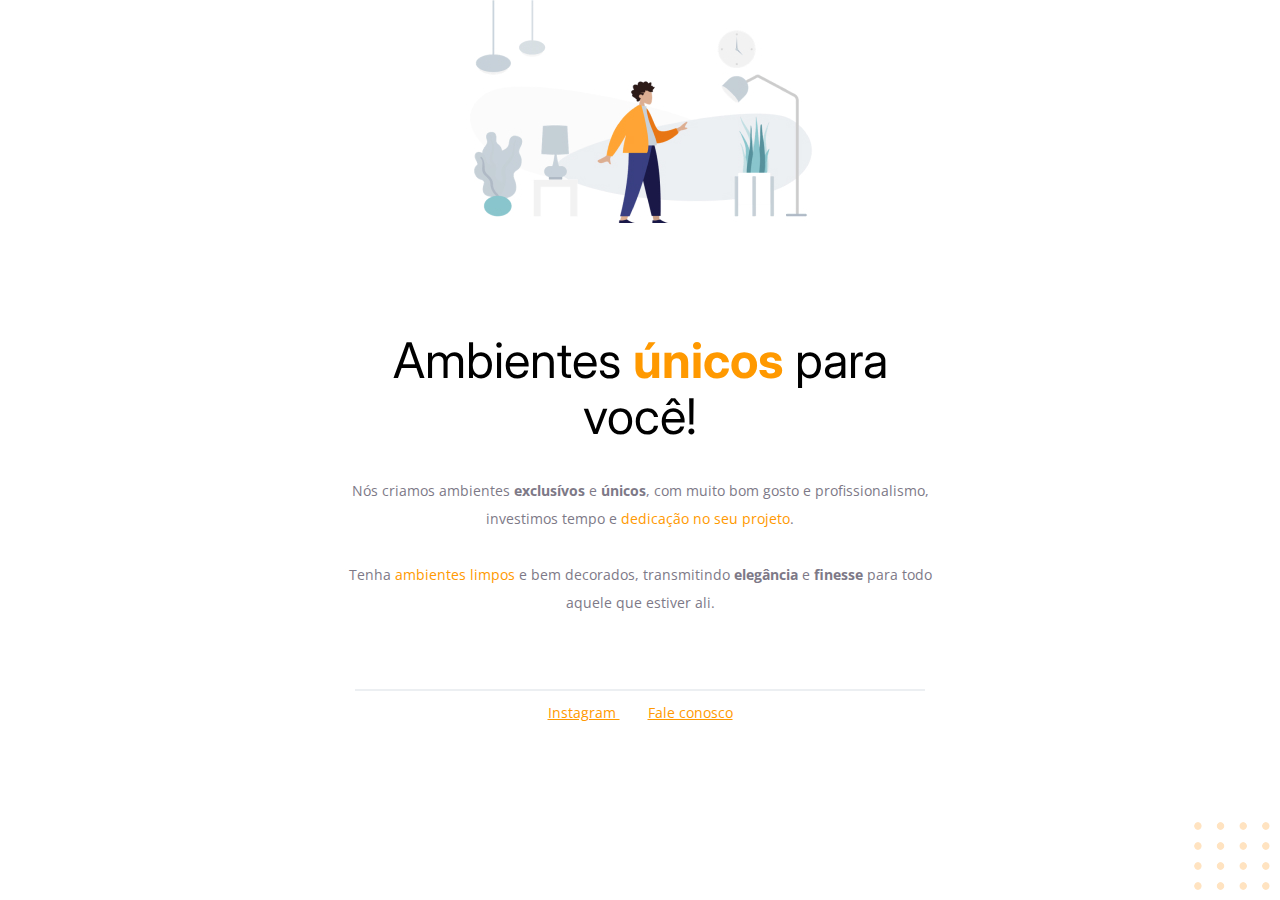
<file: 01-moveisCustomizados/index.html>
<!DOCTYPE html>
<html lang="pt-br">
  <head>
    <link rel="preconnect" href="https://fonts.googleapis.com" />
    <link rel="preconnect" href="https://fonts.gstatic.com" crossorigin />
    
    <meta charset="UTF-8" />
    <meta name="viewport" content="width-=device-width, initial-scale=1.0" />
    <title>Móveis Customizados</title>
    
    <link href="https://fonts.googleapis.com/css2?family=Inter:slnt,wght@-10..0,100..900&family=Open+Sans:ital,wght@0,300..800;1,300..800&display=swap" rel="stylesheet" />
    
    <link rel="stylesheet" href="style.css" />
  </head>

  <body>
    <div id="hero">
      <img 
        src="images/img1.jpg" 
        alt="Pessoa vestindo uma jaqueta amarela e uma calça azul andando em uma sala com móveis." 
      />

      <h1>Ambientes <span>únicos</span> para você!</h1>

      <p>Nós criamos ambientes <strong>exclusívos</strong> e 
        <strong>únicos</strong>, com muito bom gosto e profissionalismo, 
        investimos tempo e <span>dedicação no seu projeto</span>. 
        
        <br />
        <br />

        Tenha <span>ambientes limpos</span> e bem decorados, 
        transmitindo <strong>elegância</strong>  e <strong>finesse</strong> 
        para todo aquele que estiver ali.
      </p>
    </div>

    <div id="footer">
      <div class="line"></div>

      <a 
        href="https://instagram.com/moveisparavoce"
        target="_blank">
        Instagram
      </a>

      <a 
        href="mailto:contato@moveisparavoce.com">
        Fale conosco
      </a>
    </div>

    <img
      id="balls" 
      src="images/balls.svg" 
      alt="16 bolinhas laranjadas formandando um quadrado, fixas no canto inferior direito da tela" 
    />
  </body>
</html>
</file>
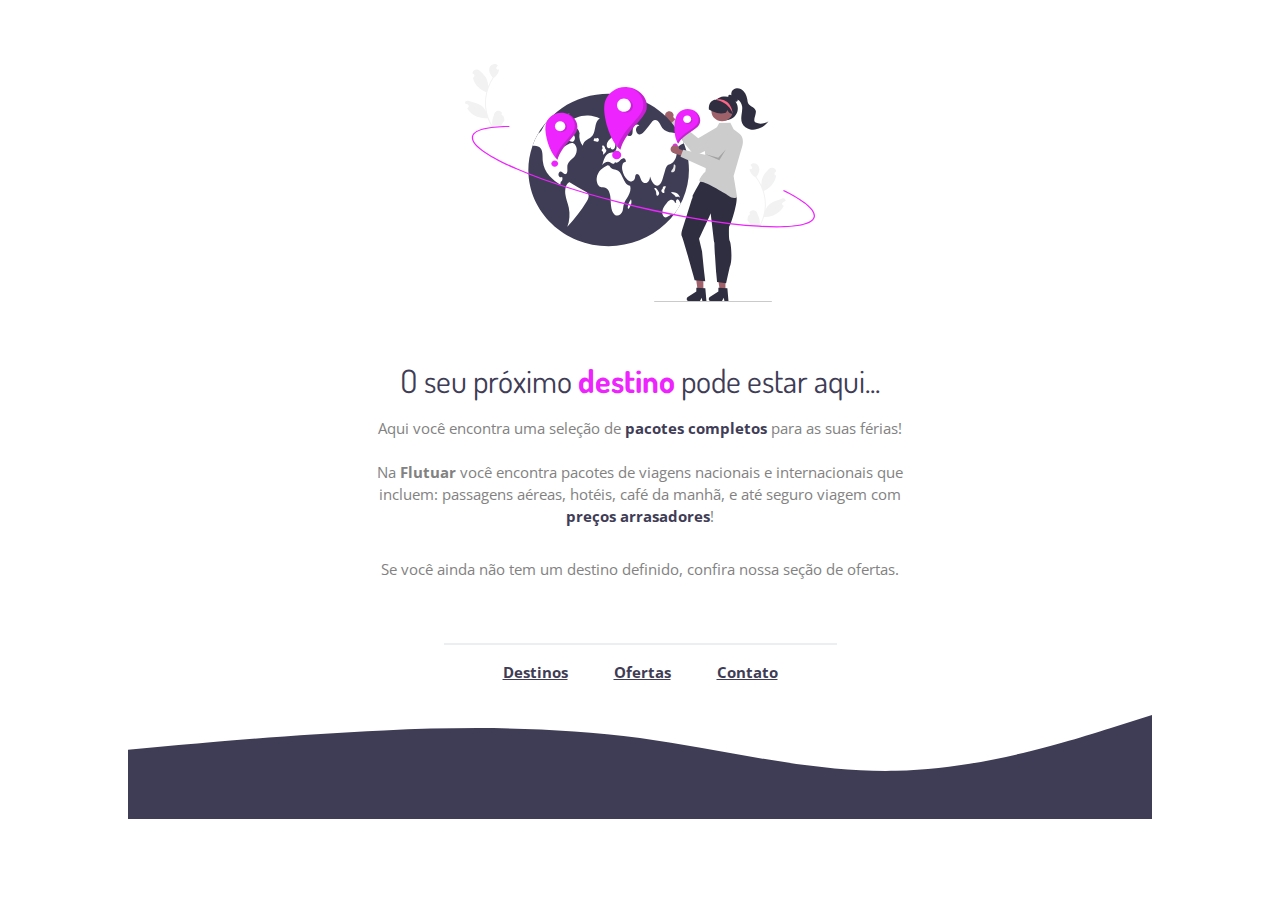
<file: 02-flutuar/index.html>
<!DOCTYPE html>
<html lang="pt-br">
  <head>
    <link rel="preconnect" href="https://fonts.googleapis.com" />
    <link rel="preconnect" href="https://fonts.gstatic.com" crossorigin />
    
    <meta charset="UTF-8" />
    <meta name="viewport" content="width=device-width, initial-scale=1.0" />
    
    <title>Flutuar</title>
    <link rel="shortcut icon" href="images/favicon.svg" type="image" />

    <link href="https://fonts.googleapis.com/css2?family=Dosis:wght@200..800&family=Open+Sans:ital,wght@0,300..800;1,300..800&display=swap" rel="stylesheet" />

    <link rel="stylesheet" href="style.css" />
  </head>

  <body>
    <div id="main">
      <img 
        src="images/img1.svg" 
        alt="Globo terrestre azul escuro com os continentes em branco e três 
        logotipos da página sobre o globo. Ao lado, uma mulher negra com o cabelo 
        amarrado e uma tiara rosa na cabeça, uma blusa cinza claro e calça e 
        sapatos cinza escuros. Ao redor do globo e da mulher, tem um anel que faz 
        menção aos aneis de saturno e nesse anel estão dois ramos de plantas na 
        cor branca."
      />
      
      <h1>O seu próximo <span>destino</span> pode estar aqui...</h1>
      <p>
        Aqui você encontra uma seleção de <span>pacotes completos</span> para as 
        suas férias!
      
        <br />
        <br />
      
        Na <strong>Flutuar</strong> você encontra pacotes de viagens nacionais e 
        internacionais que incluem: passagens aéreas, hotéis, café da manhã, e 
        até seguro viagem com <span>preços arrasadores</span>!
      </p>

      <p>
        Se você ainda não tem um destino definido, confira nossa seção de ofertas.
      </p>
    </div>

    <div id="footer">
      <div class="line"></div>
      
      <div>
        <a href="https://destinosnaflutuar.com.br">Destinos</a>
        <a href="https://ofertasnaflutuar.com.br">Ofertas</a>
        <a href="mailto:contato@flutuar.com">Contato</a>
      </div>
      
      <img 
        src="images/wave.svg" 
        alt="Imagem representando uma onda na cor azul escuro">
    </div>
  </body>
</html>
</file>
<file: 01-moveisCustomizados/style.css>
body {
  font-family: "Open Sans", sans-serif;
  text-align: center;
  margin: 0
}

#hero {
  width: 592px;
  margin: 0 auto 72px;
}

#hero img {
  margin-bottom: 72px; 
}

h1 {
  font-family: "Inter", sans-serif;
  font-size: 49px;
  font-weight: normal;
  line-height: 56px;
  margin-bottom: 32px;
}

h1 span {
  font-weight: bold;
}

span, a {
color: #FF9900;
}

p {
  color: #7D7987;
  
}

p, #footer {
  font-size: 14px;
  line-height: 28px;
}

.line {
  width: 568px;
  margin: 0 auto 8px;
  border: 1px #ECEFF2 solid;
}

#footer a + a {
  margin-left: 28px;
}

#balls {
  position: fixed;
  right: 0;
  bottom: 0;
}
</file>
<file: 02-flutuar/style.css>
body {
  font-family: "Open Sans", sans-serif;
  color: #828282;
  margin: 0;
}

#main {
  text-align: center;
  width: 626px;
  margin: 64px auto;
}

#main img {
  margin-bottom: 32px;
}

h1 {
  font-family: "Dosis", sans-serif;
  font-weight: normal;
  color: #3F3D56;
  margin-bottom: 16px;
}

h1 span {
  font-weight: bold;
  color: #EE24FF;
}

h1 + p {
  line-height: 22px;
  width: 540px;
  margin: 0 auto 32px;
}

p, a {
  font-size: 15px;
}

p span, a {
  font-weight: bold;
  color: #3F3D56;
}

#footer {
  text-align: center;
  width: 1024px;
  height: 176px;
  margin: 0 auto;
  position: relative;
}

.line {
  width: 391px;
  height: 0;
  border: 1px #ECEFF2 solid;
  margin: 0 auto 16px;
}

.line + div {
  margin-bottom: 40.83px;
}

a + a {
  margin-left: 42px;
}

#footer img {
  position: absolute;
  left: 0;
  bottom: 0;
}
</file>
